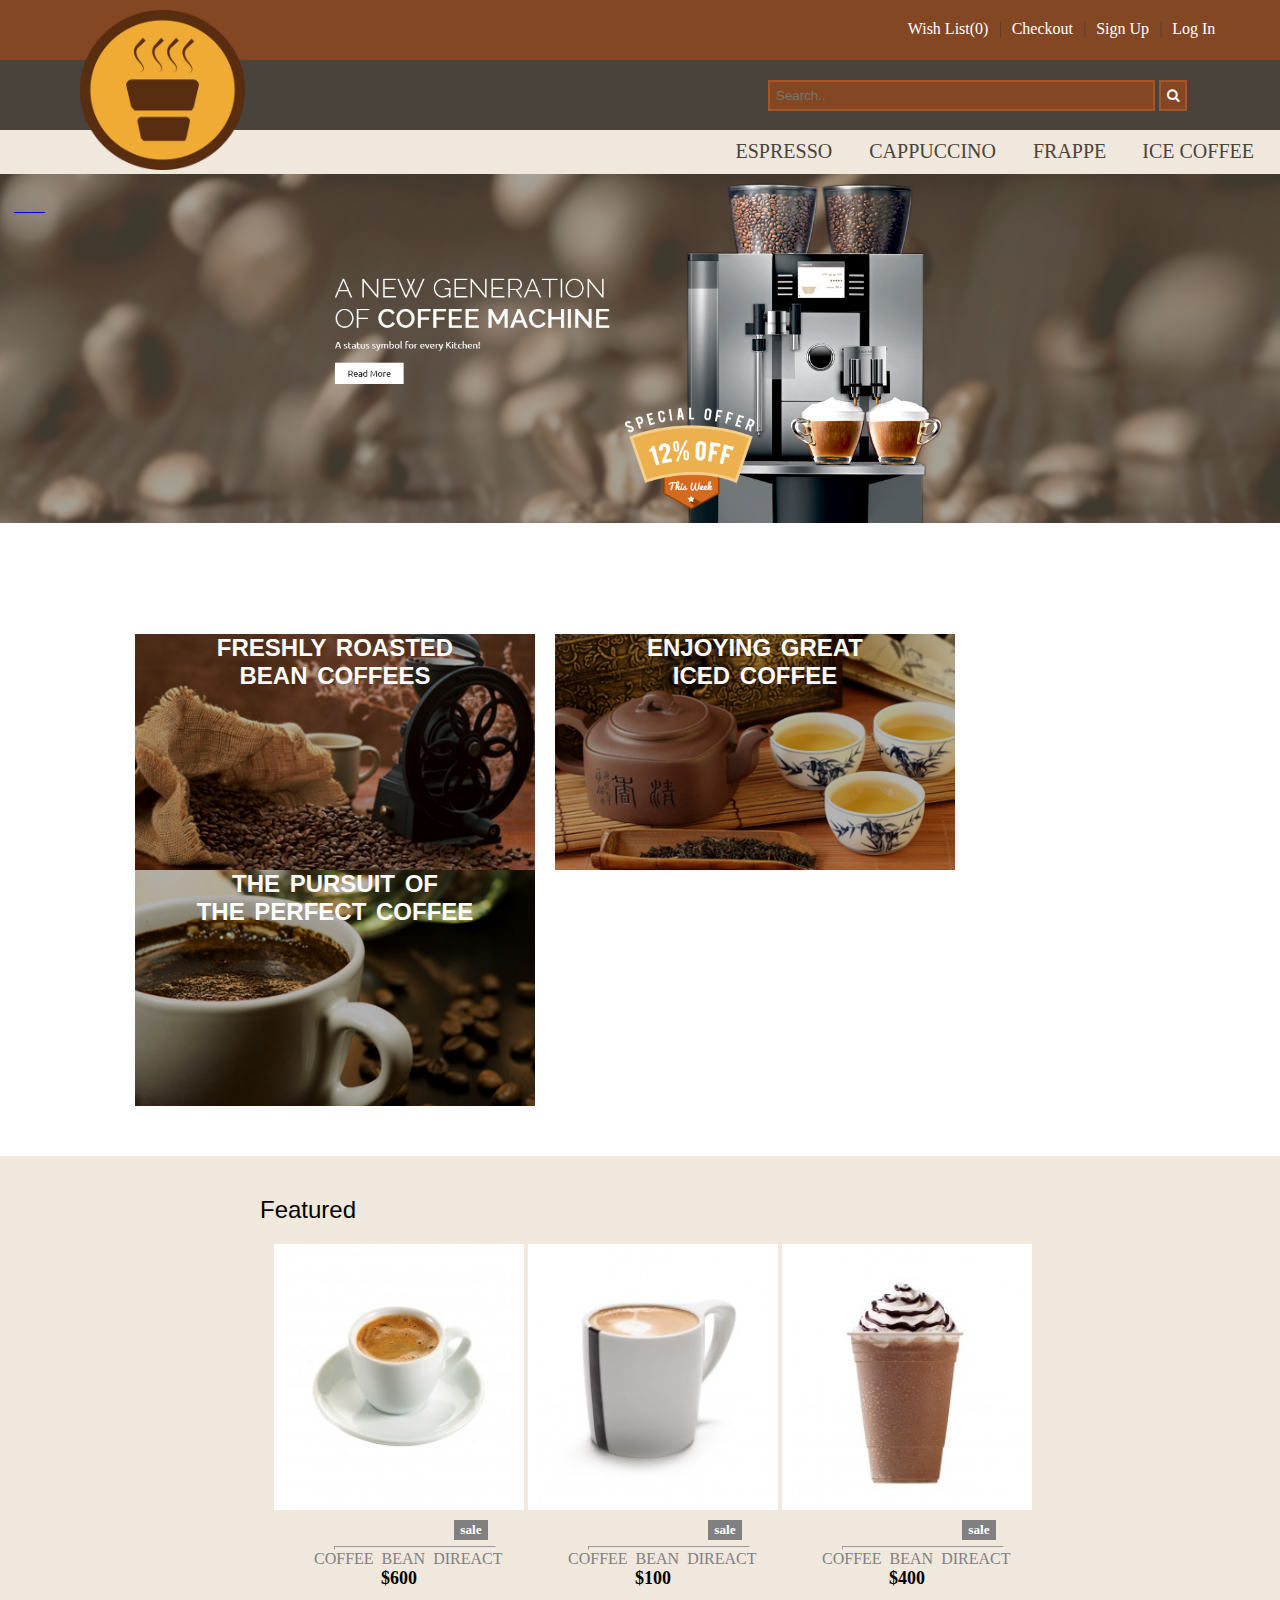
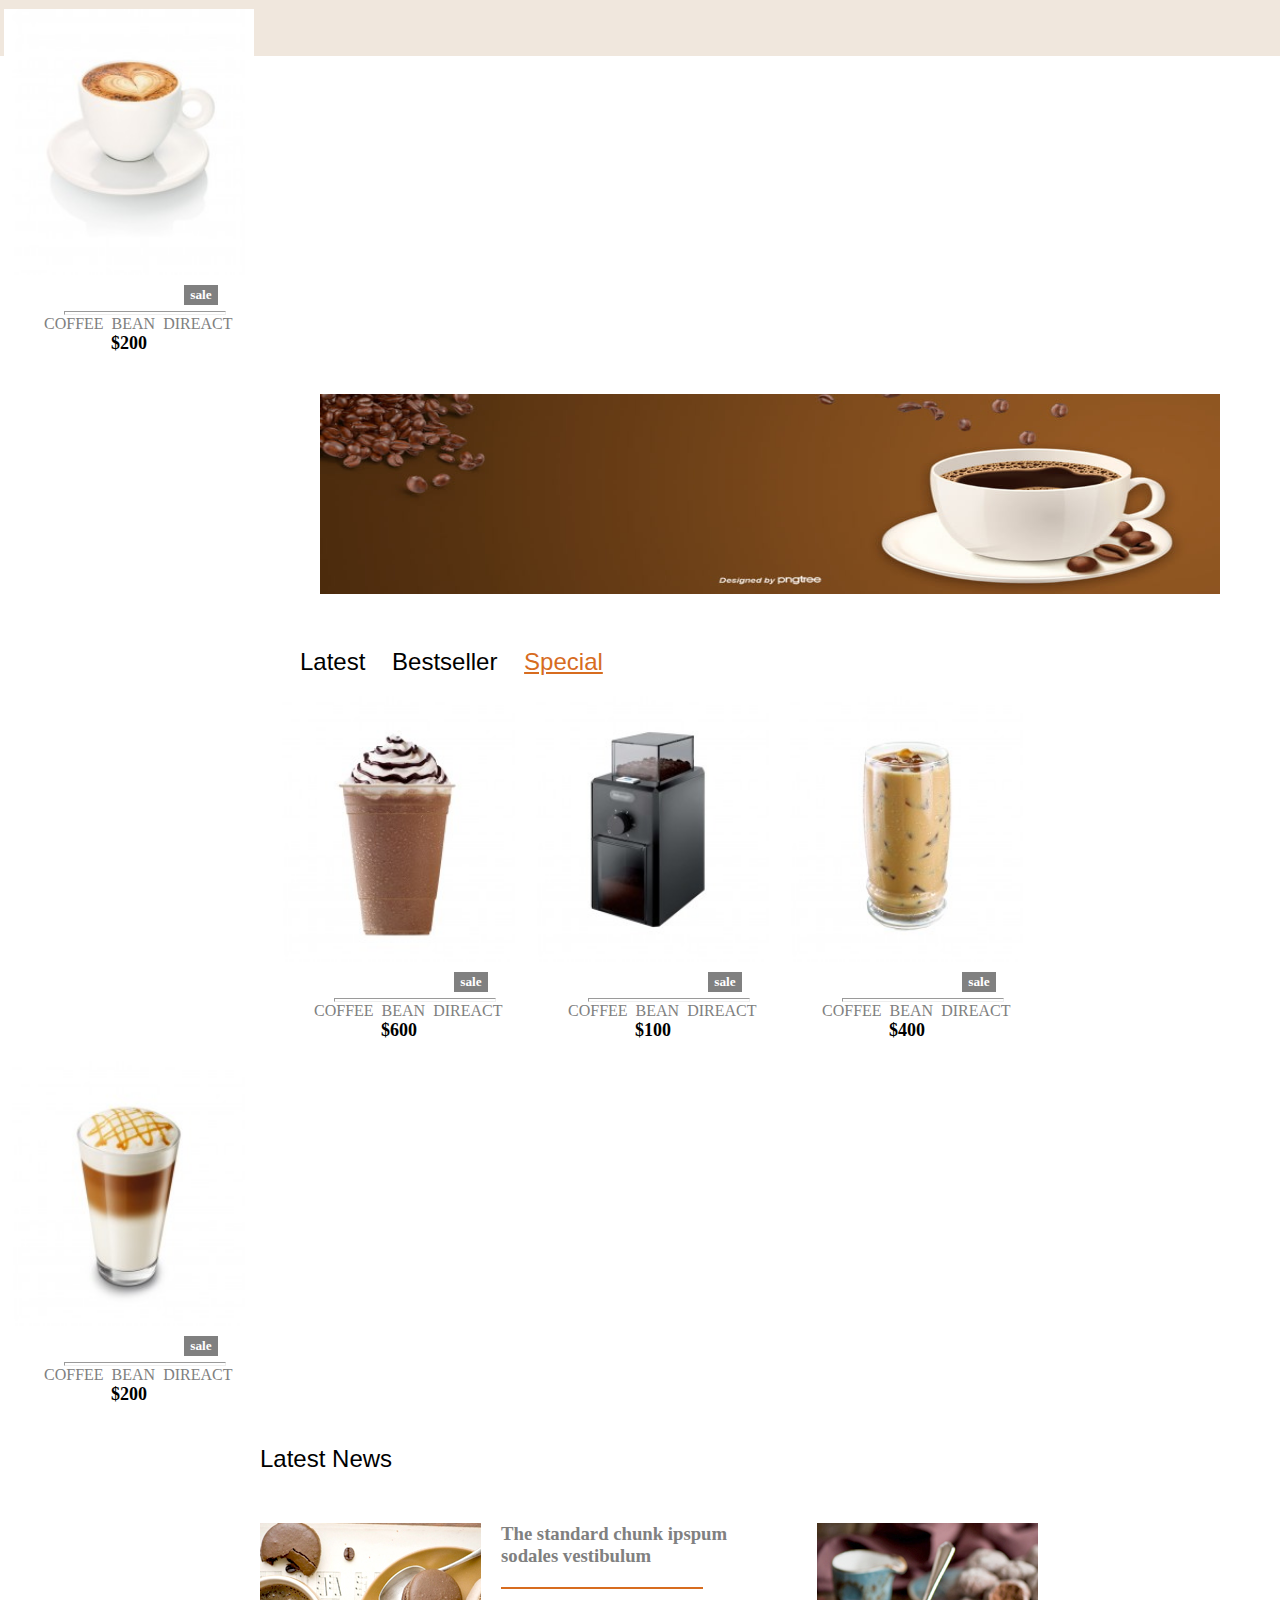
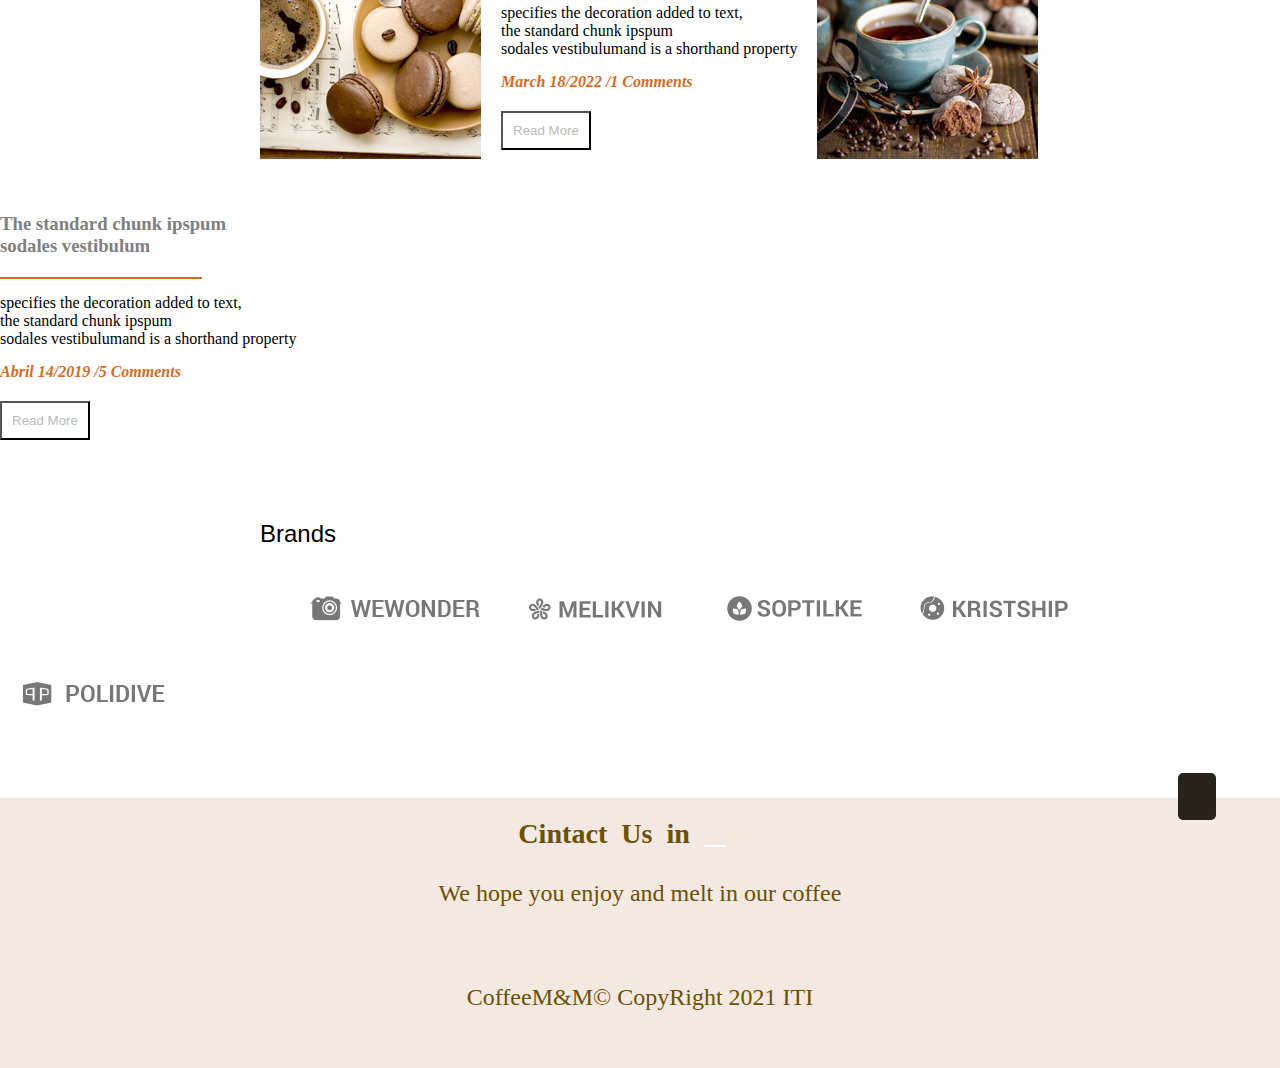
<file: index.html>
<!DOCTYPE html>
<html lang="en">

<head>
    <meta charset="UTF-8">
    <meta http-equiv="X-UA-Compatible" content="IE=edge">
    <meta name="viewport" content="width=device-width, initial-scale=1.0">
    <link rel="stylesheet" href="style.css">
    <title>Coffee M&M</title>

    <link rel="stylesheet" href="https://cdnjs.cloudflare.com/ajax/libs/font-awesome/4.7.0/css/font-awesome.min.css">

    <link rel="stylesheet" href="https://cdnjs.cloudflare.com/ajax/libs/font-awesome/6.0.0-beta2/css/all.min.css"
        integrity="sha512-YWzhKL2whUzgiheMoBFwW8CKV4qpHQAEuvilg9FAn5VJUDwKZZxkJNuGM4XkWuk94WCrrwslk8yWNGmY1EduTA=="
        crossorigin="anonymous" referrerpolicy="no-referrer" />


</head>

<body>

    <div id="navbar">
        <div id="navbar1">
            <a ref="#"> Wish List(0) </a><span>|</span>
            <a href="#">Checkout </a><span>|</span>
            <a href="REGISTAR.HTML">Sign Up </a><span>|</span>
            <a href="LOGIN.HTML">Log In</a>
        </div>
        <div id="navbar2">
            <form action="index.html">
                <input type="text" placeholder="Search.." name="search">
                <button type="submit"><i class="fa fa-search" style="color: white;"></i></button>
            </form>
        </div>
        <div id="navbar3">
            <a href="#"> ESPRESSO </a>
            <a href="#">CAPPUCCINO </a>
            <a href="#">FRAPPE</a>
            <a href="#">ICE COFFEE</a>
        </div>
        <div style="margin-top:-170px; margin-left: 80px;">
            <a href="index.html"><img src="image/coffee-5588945_960_720.png" width="165px" title="Home"></a>
        </div>
    </div>


    <!-- -------------------------------------------------header--------------------------------------------------------------------------->




    <div id="header" style="position: relative;">

        <div id="bannar" style="position: absolute;">
            <img src="./image/main-banner3-1903x520.jpg" title="BANNAR" width="100%">
        </div>

        <div id="LR" style="position: absolute;">
            <span><a href="#"><i class="fas fa-angle-left"></i></a></span>
            <span><a href="#"><i class="fas fa-angle-right" style="margin-left:1445px;"></i></a></span>
        </div>

    </div>
    <!-- -------------------------------------------------images--------------------------------------------------------------------------->
    <div id="images">

        <span style="background-image: url(./image/sub_banner_3.jpg) ;">
            <p>FRESHLY ROASTED<br> BEAN COFFEES</p>
        </span>

        <span style="background-image: url(./image/sub_banner_1.jpg) ;">
            <p>ENJOYING GREAT
                <br>ICED COFFEE</p>
        </span>

        <span style="background-image: url(./image/sub_banner_2.jpg) ;">

            <p>THE PURSUIT OF <br>THE PERFECT COFFEE
            </p>
        </span>



    </div>
    <div style="clear: both;"></div>
    <!-- -------------------------------------------------Featured--------------------------------------------------------------------------->

    <div id="featured">
        <h2 id="h2">Featured </h2>
        <span style="padding-left:270px;
        ">
            <img src="./image/03-235x250.jpg" width="250">
            <h5>sale</h5>
            <hr size="4px">
            <a href="#">COFFEE BEAN DIREACT</a>
            <h4>&#36;600</h4>
        </span>
        <span>
            <img src="./image/01-235x250.jpg" width="250">
            <h5>sale</h5>
            <hr size="4px">
            <a href="#">COFFEE BEAN DIREACT</a>
            <h4>&#36;100</h4>
        </span>
        <span>
            <img src="./image/10-235x250.jpg" width="250">
            <h5>sale</h5>
            <hr size="4px">
            <a href="#">COFFEE BEAN DIREACT</a>
            <h4>&#36;400</h4>
        </span>

        <span>
            <img src="./image/04-235x250.jpg" width="250">
            <h5>sale</h5>
            <hr size="4px">
            <a href="#">COFFEE BEAN DIREACT</a>
            <h4>&#36;200</h4>
        </span>






    </div>

    <div style="clear: both;"></div>
    <!-- -------------------------------------------bosstar------------------------------------------------------>

    <div id="bostar">

        <img src="image/pngtree-coffee-background-for-simple-coffee-restaurant-image_1506.jpg" height="200" width="900">
    </div>
    <!-- -------------------------------------------seller------------------------------------------------------>


    <div id="seller">
        <div id="linksbar">
            <a href="#linksbar" style="margin-left: 300px;">Latest </a>
            <a href="#linksbar">Bestseller </a>
            <a href="#linksbar" style="color: #D76C1F;text-decoration: underline;">Special </a>


        </div>
        <span style="padding-left:270px;">

            <img src="./image/10-235x250 (1).jpg" width="250">
            <h5>sale</h5>
            <hr size="4px">
            <a href="#">COFFEE BEAN DIREACT</a>
            <h4>&#36;600</h4>
        </span>
        <span>
            <img src="./image/02-235x250.jpg" width="250">
            <h5>sale</h5>
            <hr size="4px">
            <a href="#">COFFEE BEAN DIREACT</a>
            <h4>&#36;100</h4>
        </span>
        <span>
            <img src="./image/07-235x250.jpg" width="250">
            <h5>sale</h5>
            <hr size="4px">
            <a href="#">COFFEE BEAN DIREACT</a>
            <h4>&#36;400</h4>
        </span>

        <span>
            <img src="./image/05-235x250.jpg" width="250">
            <h5>sale</h5>
            <hr size="4px">
            <a href="#">COFFEE BEAN DIREACT</a>
            <h4>&#36;200</h4>
        </span>






    </div>

    <div style="clear: both;"></div>



    <!-- -------------------------------------------blogs------------------------------------------------------>
    <div id="lastNews">

        <h2 id="h2">Latest News</h2>
        <span style="margin-left: 260px;">
            <img src="image/blog2.jpg">
        </span>
        <span>
            <h3>
                The standard chunk ipspum<br>
                sodales vestibulum
            </h3>
            <hr width="200px"color="#D76C1F" >
            <p>
                specifies the decoration added to text, 
                <br>the standard chunk ipspum<br>
                sodales vestibulumand is a shorthand property
            </p>

            <p style="font-style: italic; color: #D76C1F;font-weight: bold;">
             March 18/2022 /1 Comments
            </p>
            <button>Read More</button>
        </span>
        <span>

            <img src="image/blog1.jpg">

        </span>

        <span>
            <h3>
                The standard chunk ipspum<br>
                sodales vestibulum
            </h3>
            <hr width="200" color="#D76C1F">
            <p>
                specifies the decoration added to text, 
                <br>the standard chunk ipspum<br>
                sodales vestibulumand is a shorthand property
            </p>

            <p style="font-style: italic; color: #D76C1F;font-weight: bold;">
            Abril 14/2019 /5 Comments
            </p>
            <button>Read More</button>

        </span>




    </div>

    <div style="clear: both;"></div>
    <!-- -------------------------------------------brands------------------------------------------------------>
<div id="brands" style="margin-top: 40px;">

    <h2 id="h2">Brands</h2>
<span style="margin-left: 300px;">

<img src="image/2-190x41.jpg" alt="brand" title="brand">
</span>

<span>

    <img src="image/3-190x41.jpg" alt="brand" title="brand">

</span>

<span>

    <img src="image/5-190x41.jpg" alt="brand" title="brand">

</span>
<span>
    <img src="image/7-190x41.jpg" alt="brand" title="brand">

    
</span>
<span>
    <img src="image/6-190x41.jpg" alt="brand" title="brand">

    
</span>



</div>
<div style="clear: both;"></div>


    <!-- -------------------------------------------foteer------------------------------------------------------>
    <div id="footer" style="margin-top: 80px;">

        <span><a href="#navbar"><i class="fas fa-chevron-up"></i></a></span>
        <div class="contact">
            <h3>Cintact Us in
                <a href="#"><i class="fab fa-instagram-square"></i></a>

                <a href="#"><i class="fab fa-facebook-square"></i></a>
                <a href-="#"><i class="fab fa-youtube"></i></a>
            </h3>
            <p>We hope you enjoy and melt in our coffee</p>
        </div>
        <i class="fas fa-mug-hot"></i>
        <i class="fas fa-mug-hot"></i>
        <i class="fas fa-mug-hot"></i>
        <i class="fas fa-mug-hot"></i>
        <br>
        <span>CoffeeM&M&copy; CopyRight 2021 ITI</span>
    </div>







    </div>




</body>

</html>
</file>
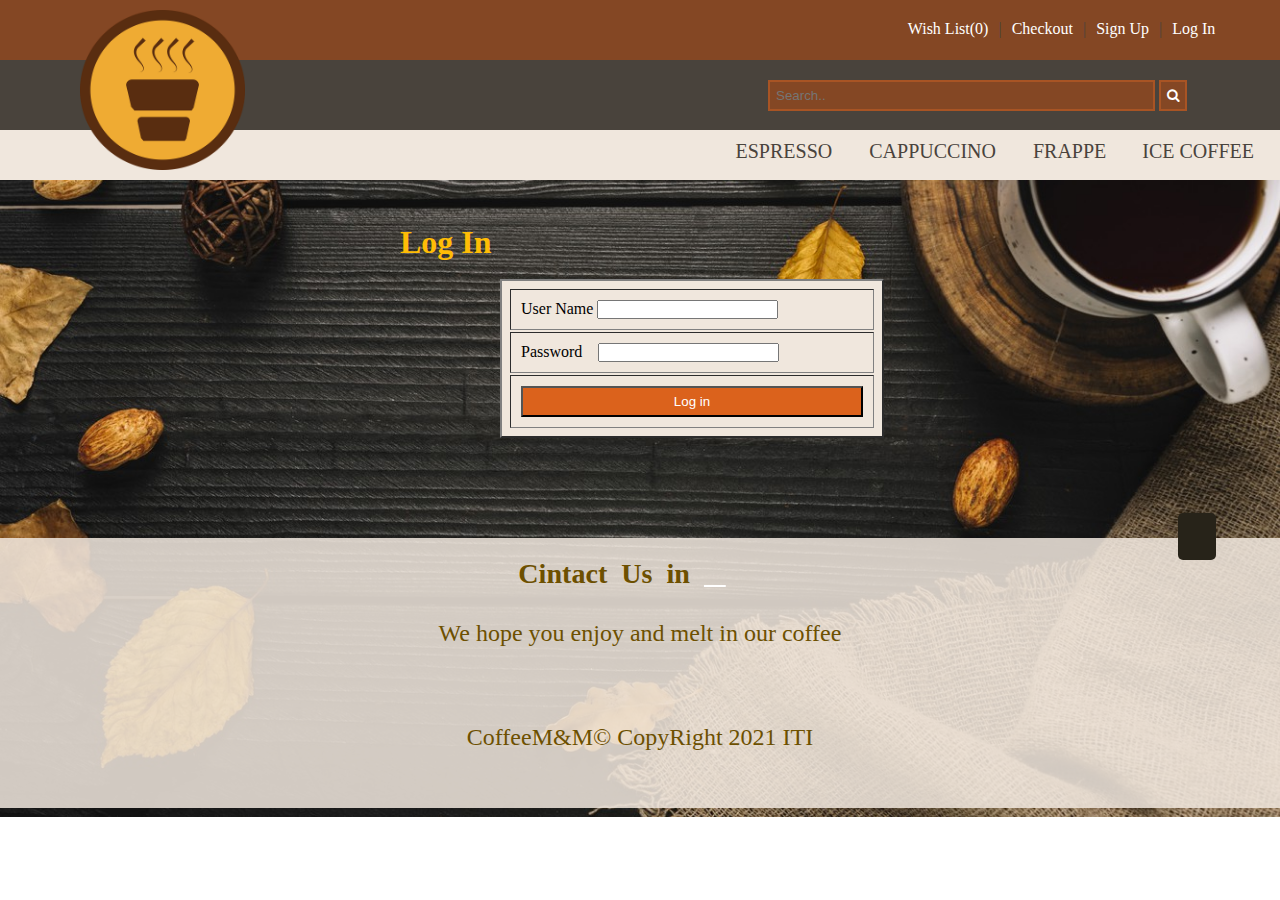
<file: LOGIN.HTML>
<!DOCTYPE html>


<html>

<head>
    <meta charset="UTF-8">
    <meta http-equiv="X-UA-Compatible" content="IE=edge">
    <meta name="viewport" content="width=device-width, initial-scale=1.0">
    <link rel="stylesheet" href="style.css">
    <title>Coffee M&M</title>

    <link rel="stylesheet" href="https://cdnjs.cloudflare.com/ajax/libs/font-awesome/4.7.0/css/font-awesome.min.css">

    <link rel="stylesheet" href="https://cdnjs.cloudflare.com/ajax/libs/font-awesome/6.0.0-beta2/css/all.min.css"
        integrity="sha512-YWzhKL2whUzgiheMoBFwW8CKV4qpHQAEuvilg9FAn5VJUDwKZZxkJNuGM4XkWuk94WCrrwslk8yWNGmY1EduTA=="
        crossorigin="anonymous" referrerpolicy="no-referrer" />
        <style>
            body {
                background-image: url(./image/osen-listia-fon-derevo-kofe-colorful-kruzhka-chashka-vintage.jpg);
                background-repeat: no-repeat;
                background-size: cover;
        
            }
        </style>

</head>

<body>

    <div id="navbar">
        <div id="navbar1">
            <a ref="#"> Wish List(0) </a><span>|</span>
            <a href="#">Checkout </a><span>|</span>
            <a href="REGISTAR.HTML">Sign Up </a><span>|</span>
            <a href="LOGIN.HTML">Log In</a>
        </div>
        <div id="navbar2">
            <form action="index.html">
                <input type="text" placeholder="Search.." name="search">
                <button type="submit"><i class="fa fa-search" style="color: white;"></i></button>
            </form>
        </div>
        <div id="navbar3">
            <a href="#"> ESPRESSO </a>
            <a href="#">CAPPUCCINO </a>
            <a href="#">FRAPPE</a>
            <a href="#">ICE COFFEE</a>
        </div>
        <div style="margin-top:-170px; margin-left: 80px;">
            <a href="index.html"><img src="image/coffee-5588945_960_720.png" width="165px"></a>
        </div>
    </div>


    <!-- ----------------------------------------------log in------------------------------------------------------------------------------>

    <div id="login">
        <h1> Log In</h1>

        <br>
        <table border="2" width="30%" height="80%" align="center">

            <form action="index.html" method="POST">
                <tr>
                    <td>
                        <lable>User Name</lable> <input type="text" value="" name="user name">
                    </td>

                </tr>

                <tr>
                    <td>
                        <lable> Password &nbsp;&nbsp;</lable> <input type="Password" value="" name="password">
                    </td>

                </tr>

                <tr>
                    <td>
                        <input type="submit" value="Log in" name="submit">


                    </td>
                </tr>
        </table>

        </form>
    </div>

    <!-- -------------------------------------------foteer------------------------------------------------------>
    <div id="footer">

        <span><a href="#navbar"><i class="fas fa-chevron-up"></i></a></span>
        <div class="contact">
            <h3>Cintact Us in
                <a href="#"><i class="fab fa-instagram-square"></i></a>

                <a href="#"><i class="fab fa-facebook-square"></i></a>
                <a href-="#"><i class="fab fa-youtube"></i></a>
            </h3>
            <p>We hope you enjoy and melt in our coffee</p>
        </div>
        <i class="fas fa-mug-hot"></i>
        <i class="fas fa-mug-hot"></i>
        <i class="fas fa-mug-hot"></i>
        <i class="fas fa-mug-hot"></i>
        <br>
        <span>CoffeeM&M&copy; CopyRight 2021 ITI</span>
    </div>







</body>

</html>
</file>
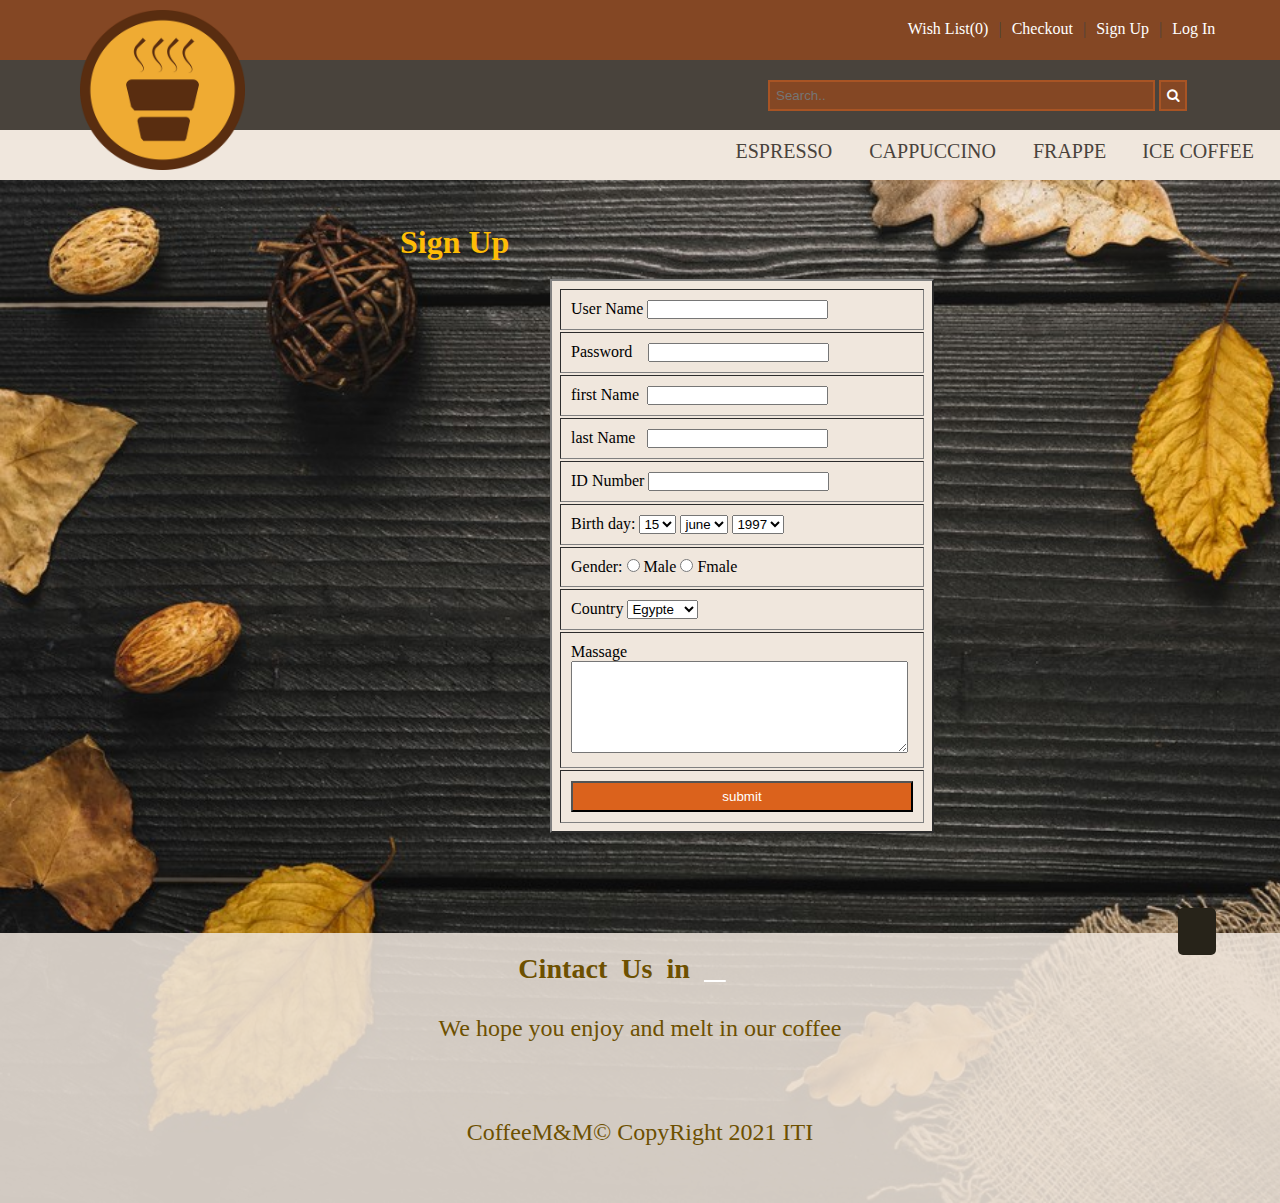
<file: REGISTAR.HTML>
<!DOCTYPE html>


<html>

<head>
    <meta charset="UTF-8">
    <meta http-equiv="X-UA-Compatible" content="IE=edge">
    <meta name="viewport" content="width=device-width, initial-scale=1.0">
    <link rel="stylesheet" href="style.css">
    <title>Coffee M&M</title>

    <link rel="stylesheet" href="https://cdnjs.cloudflare.com/ajax/libs/font-awesome/4.7.0/css/font-awesome.min.css">

    <link rel="stylesheet" href="https://cdnjs.cloudflare.com/ajax/libs/font-awesome/6.0.0-beta2/css/all.min.css"
        integrity="sha512-YWzhKL2whUzgiheMoBFwW8CKV4qpHQAEuvilg9FAn5VJUDwKZZxkJNuGM4XkWuk94WCrrwslk8yWNGmY1EduTA=="
        crossorigin="anonymous" referrerpolicy="no-referrer" />


</head>
<style>
    body {
        background-image: url(./image/osen-listia-fon-derevo-kofe-colorful-kruzhka-chashka-vintage.jpg);
        background-repeat: no-repeat;
        background-size: cover;

    }
</style>

<body>

    <div id="navbar">
        <div id="navbar1">
            <a ref="#"> Wish List(0) </a><span>|</span>
            <a href="#">Checkout </a><span>|</span>
            <a href="REGISTAR.HTML">Sign Up </a><span>|</span>
            <a href="LOGIN.HTML">Log In</a>
        </div>
        <div id="navbar2">
            <form action="index.html">
                <input type="text" placeholder="Search.." name="search">
                <button type="submit"><i class="fa fa-search" style="color: white;"></i></button>
            </form>
        </div>
        <div id="navbar3">
            <a href="#"> ESPRESSO </a>
            <a href="#">CAPPUCCINO </a>
            <a href="#">FRAPPE</a>
            <a href="#">ICE COFFEE</a>
        </div>
        <div style="margin-top:-170px; margin-left: 80px;">
            <a href="index.html"><img src="image/coffee-5588945_960_720.png" width="165px"></a>
        </div>
    </div>


    <!-- ----------------------------------------------signup------------------------------------------------------------------------------>



    <div id="signup">
        <h1> Sign Up</h1>

        <br>

        <table border="2" width="30%" height="80%" align="center">

            <form action="LOGIN.HTML" method="POST">


                <tr>

                    <td>
                        <label for="username">User Name</label> <input id="username" type="text" value=""
                            name="user name">
                    </td>

                </tr>

                <tr>
                    <td>
                        <label for="password"> Password &nbsp;&nbsp;</label> <input id="password" type="Password" value=""
                            name="password">
                    </td>

                </tr>

                <tr>
                    <td>
                        <label for="fname">first Name&nbsp;</label> <input id="fname" type="text " value="" name="first name">
                    </td>
                </tr>

                <tr>
                    <td>
                        <label for="lname">last Name &nbsp;</label> <input id="lname" type="last name" value=""
                            name="last name">
                    </td>
                </tr>

                <tr>
                    <td>
                        <label for="ID">ID Number</label> <input id="ID" type="ID" value=""
                            name="ID">
                    </td>
                </tr>

                <tr>
                    <td>
                        <label>Birth day: </lable>
                            <select>
                                <option>15</option>
                                <option>2</option>

                            </select>
                            <select>
                                <option>june</option>
                            </select> <select>
                                <option>1997</option>
                            </select>
                    </td>

                </tr>


                <tr>
                    <td>
                        <lable>Gender:</lable>
                        <input type="Radio" value="1" name="1">
                        <lable>Male</lable>
                        <input type="Radio" value="2" name="1">
                        <lable>Fmale</lable>
                    </td>

                </tr>

                <tr>
                    <td>
                        <lable>Country</lable>
                        <select>
                            <option value="1" selected>Egypte</option>
                            <option value="2">Spanish</option>
                            <option value="3">France</option>
                            <option value="4">German</option>

                        </select>
                    </td>

                </tr>

                <tr>
                    <td>
                        <lable>Massage</lable><br>
                        <textarea rows="6" cols="40"></textarea>
                    </td>

                </tr>

                <tr>
                    <td>

                        <input type="submit" value="submit" name="submit">

                    </td>
                </tr>
        </table>

        </form>




    </div>



    <!-- -------------------------------------------foteer------------------------------------------------------>
    <div id="footer">

        <span><a href="#navbar"><i class="fas fa-chevron-up"></i></a></span>
        <div class="contact">
            <h3>Cintact Us in
                <a href="#"><i class="fab fa-instagram-square"></i></a>

                <a href="#"><i class="fab fa-facebook-square"></i></a>
                <a href-="#"><i class="fab fa-youtube"></i></a>
            </h3>
            <p>We hope you enjoy and melt in our coffee</p>
        </div>
        <i class="fas fa-mug-hot"></i>
        <i class="fas fa-mug-hot"></i>
        <i class="fas fa-mug-hot"></i>
        <i class="fas fa-mug-hot"></i>
        <br>
        <span>CoffeeM&M&copy; CopyRight 2021 ITI</span>
    </div>







</body>

</html>
</file>
<file: style.css>
* {
    margin: 0;
    padding: 0;
}

#navbar1 {
    width: 95.42%;
    height: 40px;
    background-color: #844724;
    text-align: right;
    padding: 20px 70px 0 0;

}

#navbar1 a {
    color: white;
    text-decoration: none;
    padding-left: 6px;
    padding-right: 6px;

}

#navbar1 a:hover {

    color: #db621c;
}


#navbar1 span {

    color: #49433c;
}

#navbar2 {
    background-color: #49433c;
    width: 100%;
    height: 70px;
}

#navbar2 input {
    background-color: #844724;
    margin-left: 60%;
    margin-top: 20px;
    padding: 6px;
    padding-right: 200px;
    border: 2px #a85424 solid;

}

#navbar2 button {
    padding: 6px;
    border: 2px #a85424 solid;
    background-color: #844724;



}

#navbar3 {
    width: 100%;
    height: 40px;
    background-color: #F0E7DD;
    text-align: right;
    padding-top: 10px;



}

#navbar3 a {
    font-size: 20PX;
    color: #49433c;
    text-decoration: none;
    padding-left: 6px;
    padding-right: 6px;
    margin-right: 20PX;
}

#navbar3 a:hover {

    color: #db621c;


}

/*..........................................................header......................................................................*/
#LR span a i {
    margin-top: 190px;
    font-size: 40px;
    color: white;
    margin-left: 14px;

}


#LR span a i:hover {
    color: #db621c;

}

/*..........................................................images......................................................................*/
#images {
    margin-top: 460px;
    margin-left: 115px;
    overflow: hidden;
}


#images span {

    padding-bottom: 180px;
    background-size: cover;
    float: left;
    margin-left: 20px;
    width: 400px;
    cursor: pointer;
}

#images p:hover {

    background-color: rgba(122, 32, 16, 0.589);
    background-size: cover;
}

#images span:hover {
    box-shadow: 3px 5px 3px 7px #84472491;

    cursor: pointer;
}


#images span p {

    color: white;
    font-family: 'Lucida Sans', 'Lucida Sans Regular', 'Lucida Grande', 'Lucida Sans Unicode', Geneva, Verdana, sans-serif;
    font-size: x-large;
    text-align: center;
    word-spacing: 3px;
    font-weight: bold;
}

/*..........................................................Featured......................................................................*/
#featured {
    width: 100%;
    background-color: #F0E7DD;
    height: 500px;
    margin-top: 50px;

}


#featured span {
    float: left;
    margin-top: 20px;
    margin-left: 4px;
}

#featured span h5 {
    background-color: gray;
    color: white;
    width: 30px;
    padding: 2px;
    margin-left: 180px;
    cursor: pointer;
    margin-bottom: 6px;
    margin-top: 6px;
    text-align: center;

}

#featured span a {
    text-decoration: none;
    color: gray;
    word-spacing: 4px;
    text-align: center;
    margin-left: 40px;
}

#featured span a:hover {

    color: #db621c;

}

#featured span hr {
    width: 160px;
    size: 4px;
    margin-left: 60px;

}

#featured span h4 {
    text-align: center;
    font-size: large;
    font-family: Georgia, 'Times New Roman', Times, serif;
}

#featured span img {
    cursor: pointer;
}


/*...................................................boster....................................................*/

#bostar {

    margin-top: 40px;
    margin-left: 320px;
    cursor: pointer;

}





/*..........................................................seller......................................................................*/
#seller {
    width: 100%;
    height: 500px;
    margin-top: 50px;

}


#seller span {
    float: left;
    margin-top: 20px;
    margin-left: 4px;
}

#seller span h5 {
    background-color: gray;
    color: white;
    width: 30px;
    padding: 2px;
    margin-left: 180px;
    cursor: pointer;
    margin-bottom: 6px;
    margin-top: 6px;
    text-align: center;

}

#seller span a {
    text-decoration: none;
    color: gray;
    word-spacing: 4px;
    text-align: center;
    margin-left: 40px;
}

#seller span a:hover {

    color: #db621c;

}

#seller span hr {
    width: 160px;
    size: 4px;
    margin-left: 60px;

}

#seller span h4 {
    text-align: center;
    font-size: large;
    font-family: Georgia, 'Times New Roman', Times, serif;
}

#seller span img {
    cursor: pointer;
}


#linksbar a {
    text-decoration: none;
    font-size: x-large;
    font-family: Arial, Helvetica, sans-serif;
    color: black;
    margin-left: 20px;
}



#linksbar a:hover {
    color: #D76C1F;
    text-decoration: underline;


}


/*..........................................................blog......................................................................*/

#lastNews span {

    float: left;
    margin-top: 50px;
    margin-right: 20px;
    cursor: pointer;


}

#lastNews h3 {
    color: gray;
    margin-bottom: 20px;


}

#lastNews h3:hover {
    color: #D76C1F;
    cursor: pointer;

}

#lastNews p {

    margin-top: 15px;


}

#lastNews button {
    margin-top: 20px;
    background-color: white;
    padding: 10px;
    cursor: pointer;
    color: rgb(187, 187, 187);
    font-family: Verdana, Geneva, Tahoma, sans-serif;
}

/*..........................................................brands......................................................................*/

#brands span{

    float: left;
    margin-top: 40px;
    margin-right: 10px;
}

/*..........................................................signup......................................................................*/


#signup h1 {

    color: rgb(255, 189, 6);
    margin-top: 50px;
    margin-left: 400px;


}


#signup table {

    margin-left: 550px;
    padding: 6px;
    margin-bottom: 100px;
    background-color: #F0E7DD;
}


#signup table td {
    padding: 10px;


}

#signup table input[type="submit"] {
    background-color: #db621c;
    width: 100%;
    padding: 6px;
    color: white;
    cursor: pointer;
}

#signup table input[type="submit"]:hover {
    background-color: rgb(56, 48, 27);
}



/*-----------------------------------------------------login-------------------------------------------------------*/




#login h1 {

    color: rgb(255, 189, 6);
    margin-top: 50px;
    margin-left: 400px;


}

#login table input[type="submit"] {
    background-color: #db621c;
    width: 100%;
    padding: 6px;
    color: white;
    cursor: pointer;
}

#login table {

    margin-left: 500px;
    padding: 6px;
    margin-bottom: 100px;
    background-color: #F0E7DD;
}


#login table td {
    padding: 10px;


}

#login table input[type="submit"]:hover {
    background-color: rgb(56, 48, 27);
}



/*-----------------------------------------------------Footer-------------------------------------------------------*/



#footer {
    padding-top: 20px;
    height: 250px;
    background-color: #f0e7dddc;
    text-align: center;
    color: rgb(109, 80, 0);
    font-size: 1.5em;
    position: relative;
}

#footer h3 {
    word-spacing: 7px;
    margin-bottom: 30px;
}

#footer a {
    color: #FFF;
}

#footer a:hover {
    color: rgb(206, 128, 3);
}

#footer p {
    margin-bottom: 50px;
}

/**********************************/


#footer span a {
    padding: 15px 7px 7px;
    background-color: rgb(39, 35, 25);
    border-radius: 5px;
    text-decoration: none;
    position: absolute;
    margin-left: 42%;
    margin-top: -45px;
    padding: 10px;

}


/*------------------------------------all-----------------------------------------*/

#h2 {

    padding-top: 40px;
    margin-left: 260px;
    font-family:Arial, Helvetica, sans-serif;
    font-weight: lighter;
    

}
</file>
